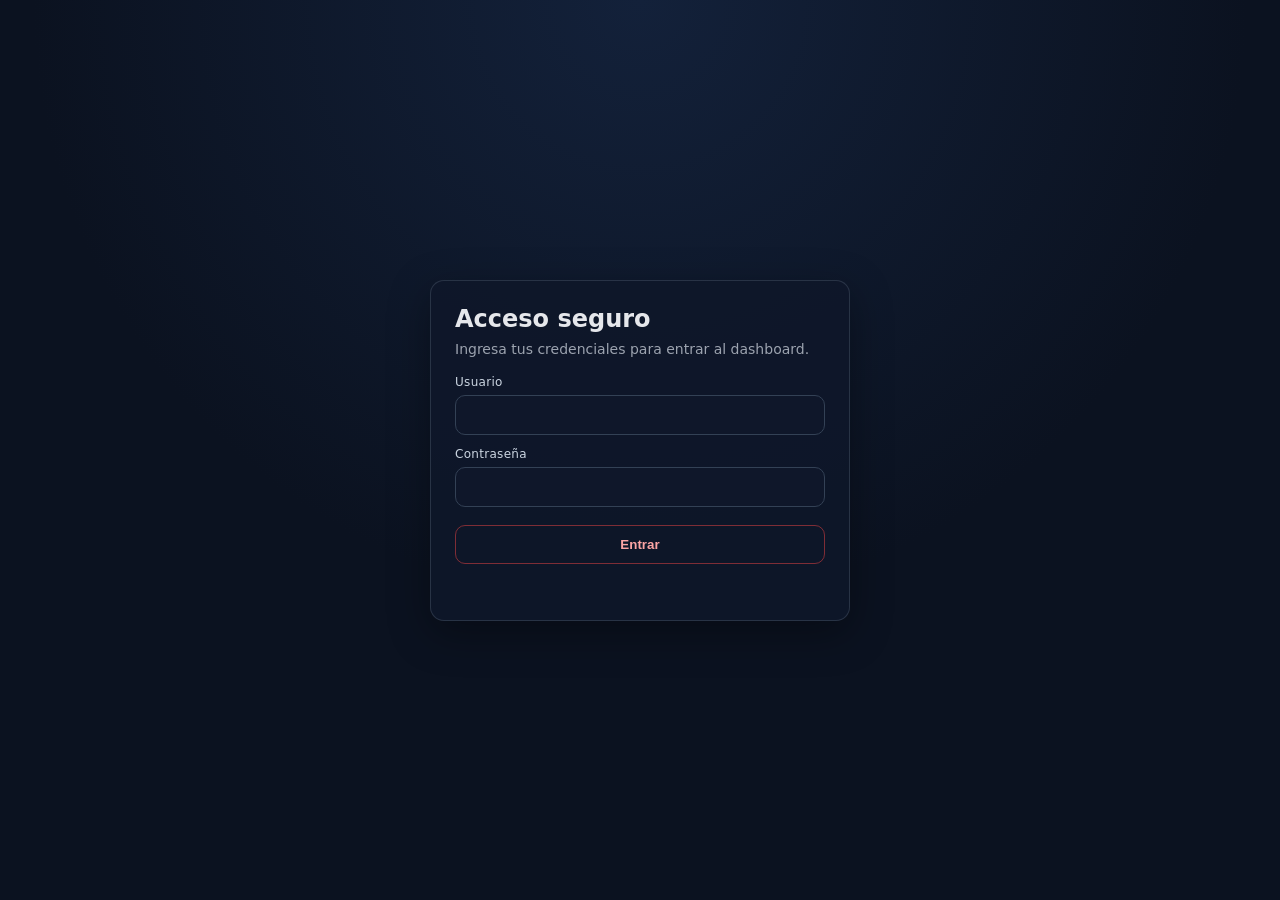
<file: src/web_ui/templates/login.html>
<!doctype html>
<html lang="es">
<head>
    <meta charset="UTF-8" />
    <meta name="viewport" content="width=device-width, initial-scale=1.0" />
    <title>Login · J&T Dashboard</title>
    <link rel="icon" type="image/webp" href="/static/favicon.webp">
    <style>
        :root {
            color-scheme: dark;
            font-family: Inter, system-ui, -apple-system, Segoe UI, Roboto, sans-serif;
            background: #0b1220;
            color: #e5e7eb;
        }
        * { box-sizing: border-box; }
        body {
            margin: 0;
            min-height: 100vh;
            display: grid;
            place-items: center;
            background: radial-gradient(circle at top, #13213a 0%, #0b1220 55%);
            padding: 20px;
        }
        .card {
            width: min(420px, 100%);
            background: rgba(15, 23, 42, 0.92);
            border: 1px solid rgba(148, 163, 184, 0.2);
            border-radius: 14px;
            padding: 24px;
            box-shadow: 0 12px 40px rgba(0, 0, 0, 0.35);
        }
        h1 {
            margin: 0 0 8px;
            font-size: 24px;
        }
        p {
            margin: 0 0 18px;
            color: #9ca3af;
            font-size: 14px;
        }
        form {
            display: grid;
            gap: 12px;
        }
        label {
            font-size: 12px;
            color: #cbd5e1;
            letter-spacing: 0.3px;
        }
        input {
            width: 100%;
            margin-top: 6px;
            border: 1px solid #334155;
            background: #0f172a;
            color: #f8fafc;
            border-radius: 10px;
            padding: 11px 12px;
            font-size: 14px;
            outline: none;
        }
        input:focus {
            border-color: #3b82f6;
        }
        button {
            margin-top: 6px;
            border: 1px solid rgba(239, 68, 68, 0.5);
            border-radius: 10px;
            padding: 11px 14px;
            background: transparent;
            color: #fca5a5;
            font-weight: 700;
            cursor: pointer;
            transition: background 0.2s ease, border-color 0.2s ease, color 0.2s ease;
        }
        button:hover {
            background: rgba(239, 68, 68, 0.12);
            border-color: #ef4444;
            color: #fecaca;
        }
        button:disabled {
            opacity: 0.4;
            cursor: wait;
        }
        .error {
            min-height: 20px;
            color: #fda4af;
            font-size: 13px;
        }
    </style>
</head>
<body>
    <main class="card">
        <h1>Acceso seguro</h1>
        <p>Ingresa tus credenciales para entrar al dashboard.</p>

        <form id="login-form">
            <label>
                Usuario
                <input id="username" type="text" autocomplete="username" required />
            </label>

            <label>
                Contraseña
                <input id="password" type="password" autocomplete="current-password" required />
            </label>

            <button id="submit-btn" type="submit">Entrar</button>
            <div id="error" class="error" role="alert"></div>
        </form>
    </main>

    <script>
        const form = document.getElementById('login-form');
        const userInput = document.getElementById('username');
        const passInput = document.getElementById('password');
        const submitBtn = document.getElementById('submit-btn');
        const errorEl = document.getElementById('error');

        form.addEventListener('submit', async (event) => {
            event.preventDefault();
            errorEl.textContent = '';
            submitBtn.disabled = true;

            try {
                const response = await fetch('/api/auth/login', {
                    method: 'POST',
                    headers: { 'Content-Type': 'application/json' },
                    body: JSON.stringify({
                        username: userInput.value.trim(),
                        password: passInput.value,
                    }),
                });

                if (!response.ok) {
                    let message = 'No se pudo iniciar sesión.';
                    try {
                        const data = await response.json();
                        message = data.detail || message;
                    } catch (_) {}
                    throw new Error(message);
                }

                window.location.href = '/';
            } catch (error) {
                errorEl.textContent = error.message || 'Error de autenticación.';
                submitBtn.disabled = false;
            }
        });
    </script>
</body>
</html>
</file>
